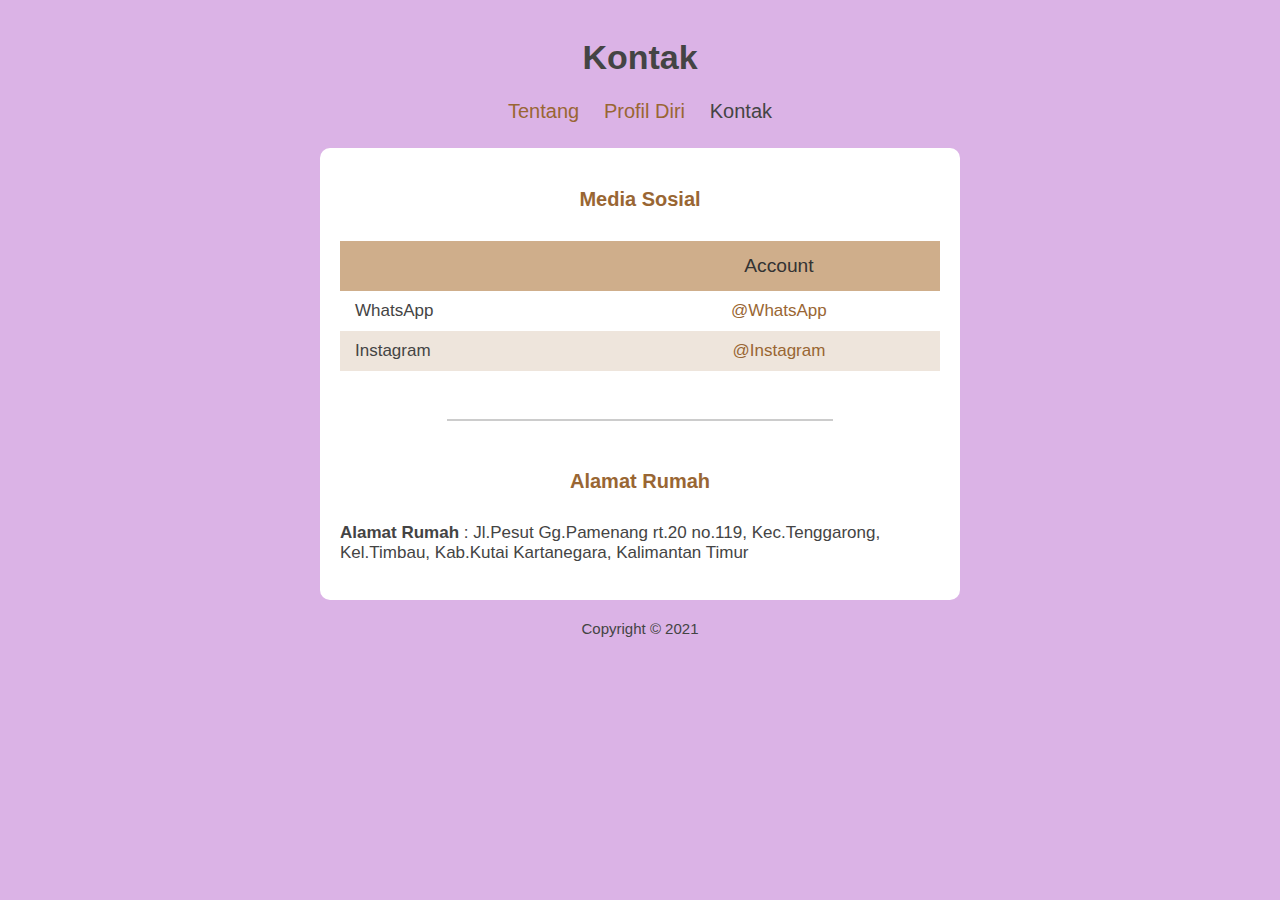
<file: contact.html>
<!DOCTYPE html>
<html>
<head>
  <meta charset="utf-8">
  <title>Personal Web</title>
  <link rel="stylesheet" type="text/css" href="style.css">
</head>
<body>
  <div class="container">
    <div class="header">
      <h1 class="text-header">Kontak</h1>
    </div>
    <div class="navbar">
      <ul class="list-nav">
        <li><a href="index.html">Tentang</a></li>
        <li><a href="portofolio.html">Profil Diri</a></li>
        <li><a href="#" class="active">Kontak</a></li>
      </ul>
    </div>
    <div class="content">
      <!-- Social Media -->
      <section class="section">
        <h2 class="section-header">Media Sosial</h2>
          <div class="responsive-table">
            <table>
              <tr class="tr-header">
                <th>&nbsp;</th>
                <th>Account</th>
              </tr>
              <tr>
                <td class="text-left">WhatsApp</td>
                <td>
                  <a href="https://wa.me/085751674427/">@WhatsApp</a>
                </td>
              </tr>
              <tr>
                <td class="text-left">Instagram</td>
                <td>
                  <a href="https://www.instagram.com/tsyy.co/">@Instagram</a>
                </td>
            </table>
          </div>
      </section>
      <hr>
      <!-- Contact -->
      <section class="section">
        <h2 class="section-header">Alamat Rumah</h2>
        <p><b>Alamat Rumah </b>: Jl.Pesut Gg.Pamenang rt.20 no.119, Kec.Tenggarong, Kel.Timbau, Kab.Kutai Kartanegara, Kalimantan Timur</p>
      </section>
    </div>
    <footer>
      <p class="footer-text">Copyright &copy; 2021</p>
    </footer> 
  </div>
</body>
</html>
</file>
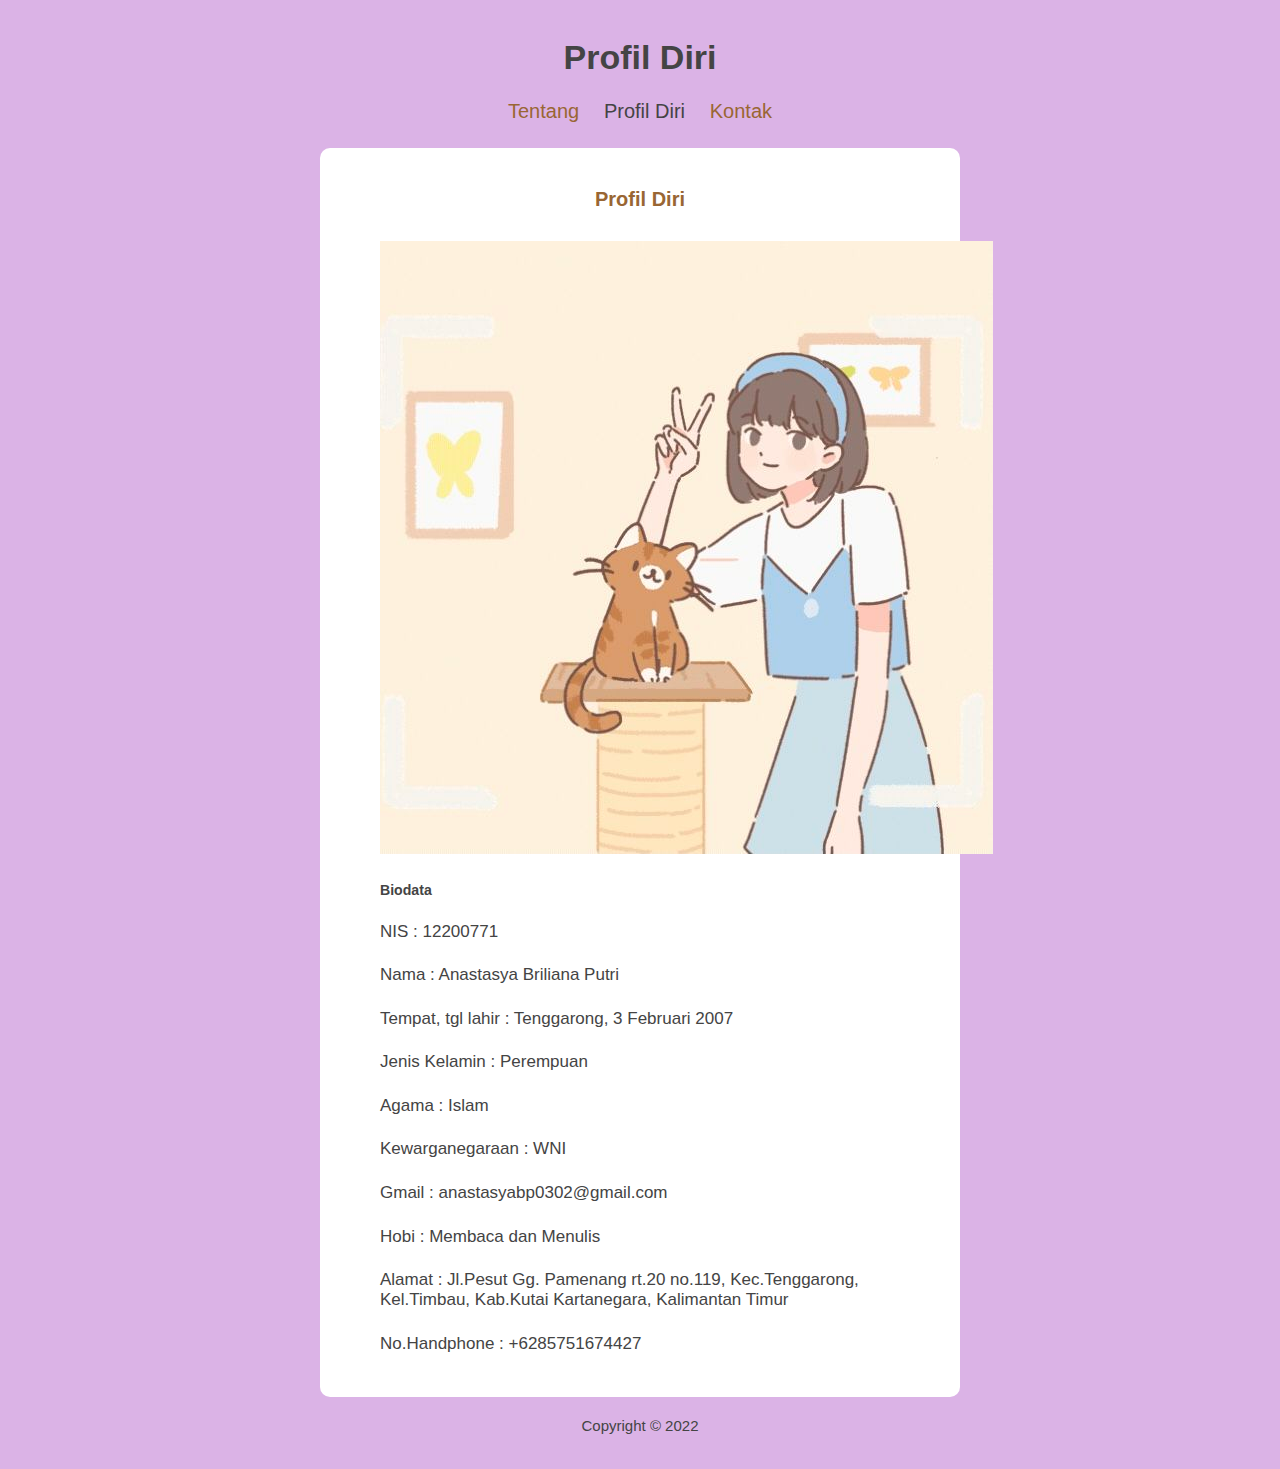
<file: portofolio.html>
<!DOCTYPE html>
<html>
<head>
  <meta charset="utf-8">
  <title>Personal Web</title>
  <link rel="stylesheet" type="text/css" href="style.css">
</head>
<body>
  <div class="container">
    <h1>Profil Diri</h1>
    <div class="navbar">
      <ul class="list-nav">
        <li><a href="index.html">Tentang</a></li>
        <li><a href="#" class="active">Profil Diri</a></li>
        <li><a href="contact.html">Kontak</a></li>
      </ul>
    </div>
    <div class="content">
    <!-- Portofolio -->
      <section class="section">
        <h2 class="section-header">Profil Diri</h2>
        <div class="gallery">
          <figure class="images">
            <img src="girl.jpg" class="gallery-img" />
            <figcaption>
              <h5 class="name">Biodata
              <span>
                </span>
              </h5>NIS : 12200771<h5>
              </h5>Nama : Anastasya Briliana Putri<h5>
              </h5>Tempat, tgl lahir : Tenggarong, 3 Februari 2007<h5>
              </h5>Jenis Kelamin : Perempuan<h5>
              </h5>Agama : Islam<h5>
              </h5>Kewarganegaraan : WNI<h5>
              </h5>Gmail : anastasyabp0302@gmail.com<h5>
              </h5>Hobi : Membaca dan Menulis<h5>
              </h5>Alamat : Jl.Pesut Gg. Pamenang rt.20 no.119, Kec.Tenggarong, Kel.Timbau, Kab.Kutai Kartanegara, Kalimantan Timur<h5>
              </h5>No.Handphone : +6285751674427<h5>
            </figcaption>
          </figure>
        </div>
      </section>
    </div>
    <footer>
      <p class="footer-text">Copyright &copy; 2022</p>
    </footer> 
  </div>
</body>
</html>
</file>
<file: style.css>
body {
    background-color: #dbb3e6;
    color: #444444;
    font-family: "Open Sans", Arial;
    font-size: 17px;
    padding: 15px;
    margin: 0;
  }
  
  .container {
    max-width: 640px;
    margin-left: auto;
    margin-right: auto;
  }
  
  h1 { text-align: center; }
  
  .navbar { 
    text-align: center; 
    margin-bottom: 25px;
  }
  
  .list-nav {
      padding: 0;
      margin: 0; 
  }
  
  .list-nav li {
      display: inline-block;
      list-style: none;
      margin-left: 10px;
      margin-right: 10px;
  }
  
  .list-nav a { font-size: 20px; }
  .list-nav li a.active { color: #444444; }
  a:hover { color: #444444; }
  
  a { 
    color: #996633; 
    text-decoration:none;
  }
  
  .content { 
    background-color: #ffffff; 
    border-radius: 10px;
  }
  
  .content-header{ margin-bottom: 0; }
  
  .content-text {
     font-size: 20px;
     margin: 0;
  }
  
  #content-img {
    background-image: url(img/header.jpg);
    background-position: center;
    background-size: cover;
    min-height: 400px;
    text-align: center;
    border-top-left-radius: 10px;
    border-top-right-radius: 10px;
  }
  
  #content-img img {
    max-width: 50%;
    margin-bottom: -15px;
  }
  
  .content1 {
    padding: 15%;
    font-size: 30px;
  }
  
  .section {
    padding-top: 10px;
    padding-left: 20px;
    padding-right: 20px;
    padding-bottom: 20px;
  }
  
  .section-small {
    max-width: 490px;
    margin-left: auto;
    margin-right: auto;
    padding-top: 20px;
    text-align: center;
  }
  
  .section-header {
    color: #996633;
    text-align: center;
    font-size: 20px;
    margin-top: 30px;
    margin-bottom: 30px;
  }
  
  hr {
    width: 60%;
    border: 0.5px solid #ccc;
  }
  
  table {
    width: 100%;
    border-spacing: 0;
    padding-bottom: 20px;
  }
  
  th {
    color: #333333;
    font-weight: 400;
    font-size: 1.2rem;
    padding-left: 15px;
    padding-right: 15px;
  }
  
  td {
    text-align: center;
    padding: 10px 15px;
  }
  
  .text-left { text-align: left; }
  tr:nth-child(odd) { background-color: #eee5dc; }
  
  tr.tr-header {
    background-color: #cfae8b;
    height: 50px;
  }
  
  .footer-text {
    font-size: 15px;
    margin-top: 20px;
    margin-bottom: 20px;
    text-align: center;
  }
</file>
